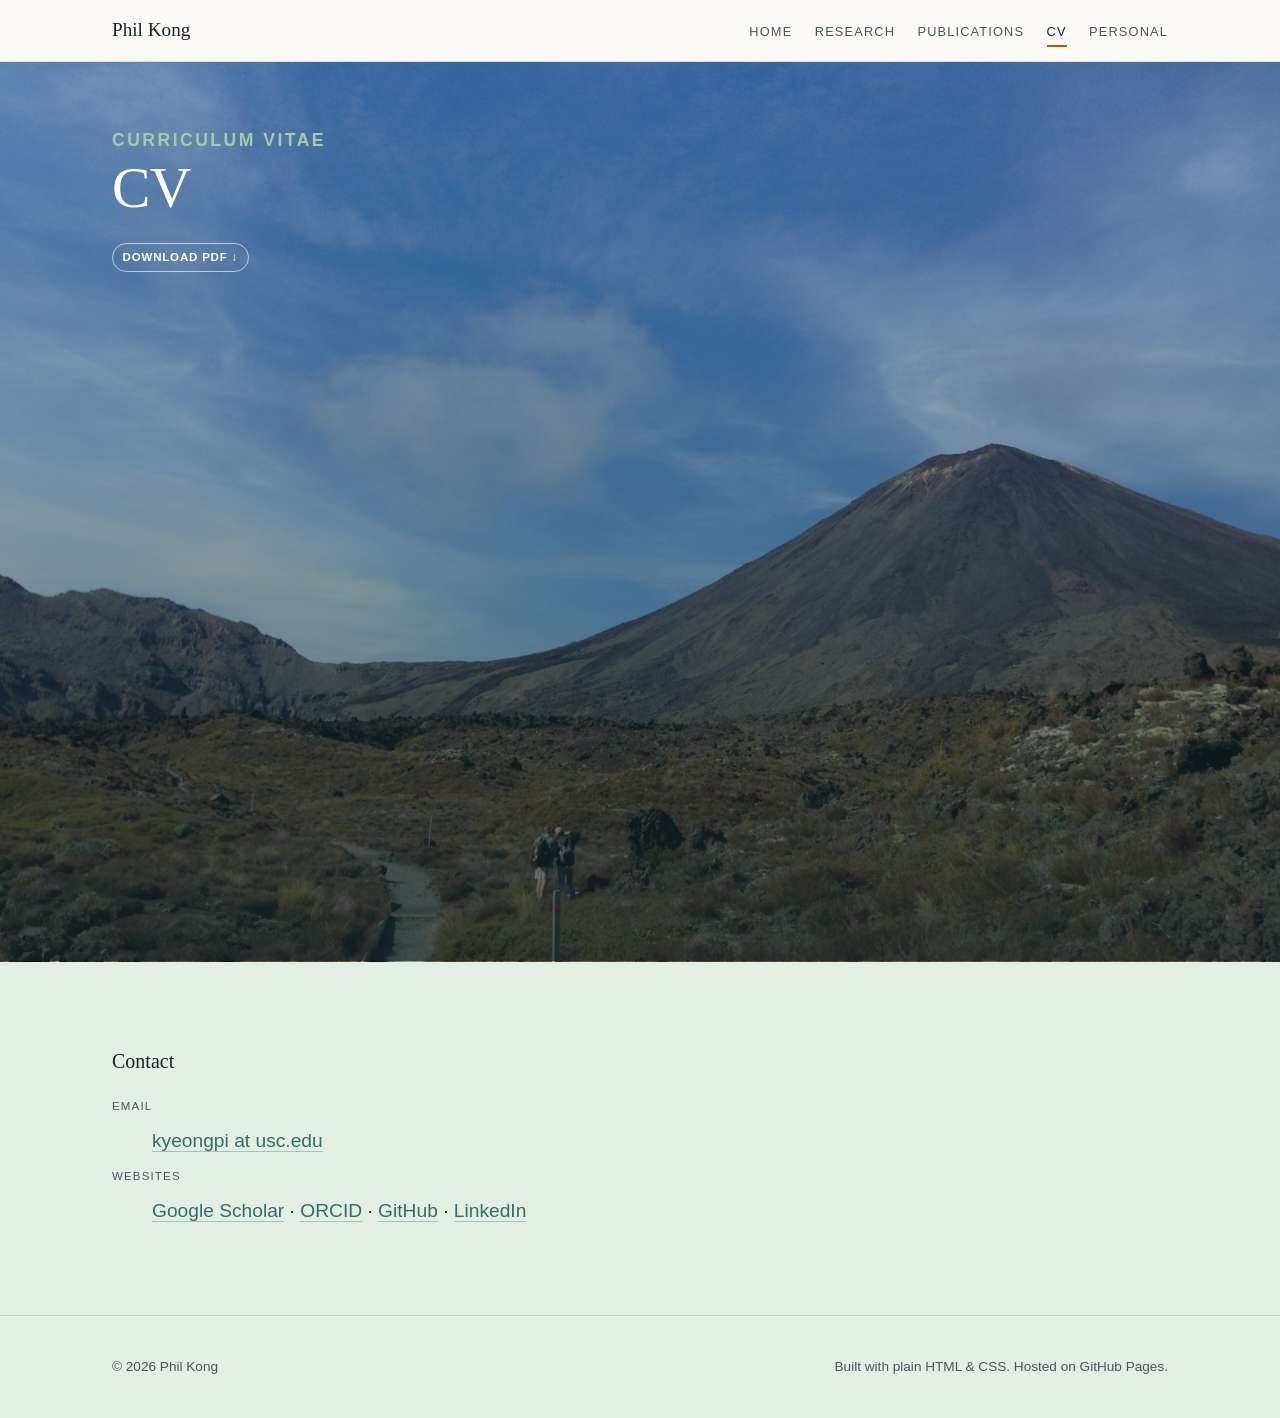
<file: cv.html>
<!DOCTYPE html>
<html lang="en">
<head>
<meta charset="utf-8">
<meta name="viewport" content="width=device-width, initial-scale=1">
<title>CV — Phil Kong</title>
<meta name="description" content="Curriculum vitae: education, research positions, awards, teaching, and service.">
<link rel="canonical" href="https://kpkong.com/cv.html">
<meta property="og:type" content="website">
<meta property="og:url" content="https://kpkong.com/cv.html">
<meta property="og:title" content="CV — Phil Kong">
<meta property="og:description" content="Curriculum vitae: education, research positions, awards, teaching, and service.">
<meta property="og:image" content="https://kpkong.com/images/hero.jpg">
<meta name="twitter:card" content="summary_large_image">
<link rel="stylesheet" href="style.css">
<link rel="icon" href="data:,">
</head>
<body>
<a class="skip-link" href="#main">Skip to content</a>

<header class="site-header">
  <div class="wrap">
    <a class="brand" href="index.html">
      Phil Kong
    </a>
    <nav class="site-nav" aria-label="Main">
      <a href="index.html">Home</a>
      <a href="research.html">Research</a>
      <a href="publications.html">Publications</a>
      <a href="cv.html" aria-current="page">CV</a>
      <a href="personal.html">Personal</a>
    </nav>
  </div>
</header>

<main id="main">

  <div class="hero cv-hero" style="background-image:url('images/MtDoom.jpeg')">
    <div class="wrap">
      <p class="eyebrow">Curriculum vitae</p>
      <h1>CV</h1>
      <p class="lede">
        <a class="tag" href="KyeongPil_Kong_CV_2026.pdf">Download PDF &darr;</a>
      </p>
    </div>
  </div>

</main>

  <!-- ============ CONTACT ============ -->
  <section id="contact" class="section-tint">
    <div class="wrap">
      <h3>Contact</h3>
      <dl class="contact-list">
        <dt>Email</dt>
        <dd><a href="mailto:kyeongpi@usc.edu">kyeongpi at usc.edu</a></dd>
        <dt>Websites</dt>
        <dd>
          <a href="https://scholar.google.com/citations?user=1ndz8eYAAAAJ&hl=en">Google Scholar</a> &middot;
          <a href="https://orcid.org/0000-0001-8914-3611">ORCID</a> &middot;
          <a href="https://github.com/philkongo">GitHub</a> &middot;
          <a href="https://www.linkedin.com/in/kpkong/">LinkedIn</a>
        </dd>
      </dl>
    </div>
  </section>

</main>

<footer class="site-footer">
  <div class="wrap">
    <span>&copy; <span id="year">2026</span> Phil Kong</span>
    <span>Built with plain HTML &amp; CSS. Hosted on GitHub Pages.</span>
  </div>
</footer>

<script>document.getElementById('year').textContent = new Date().getFullYear();</script>
</body>
</html>
</file>
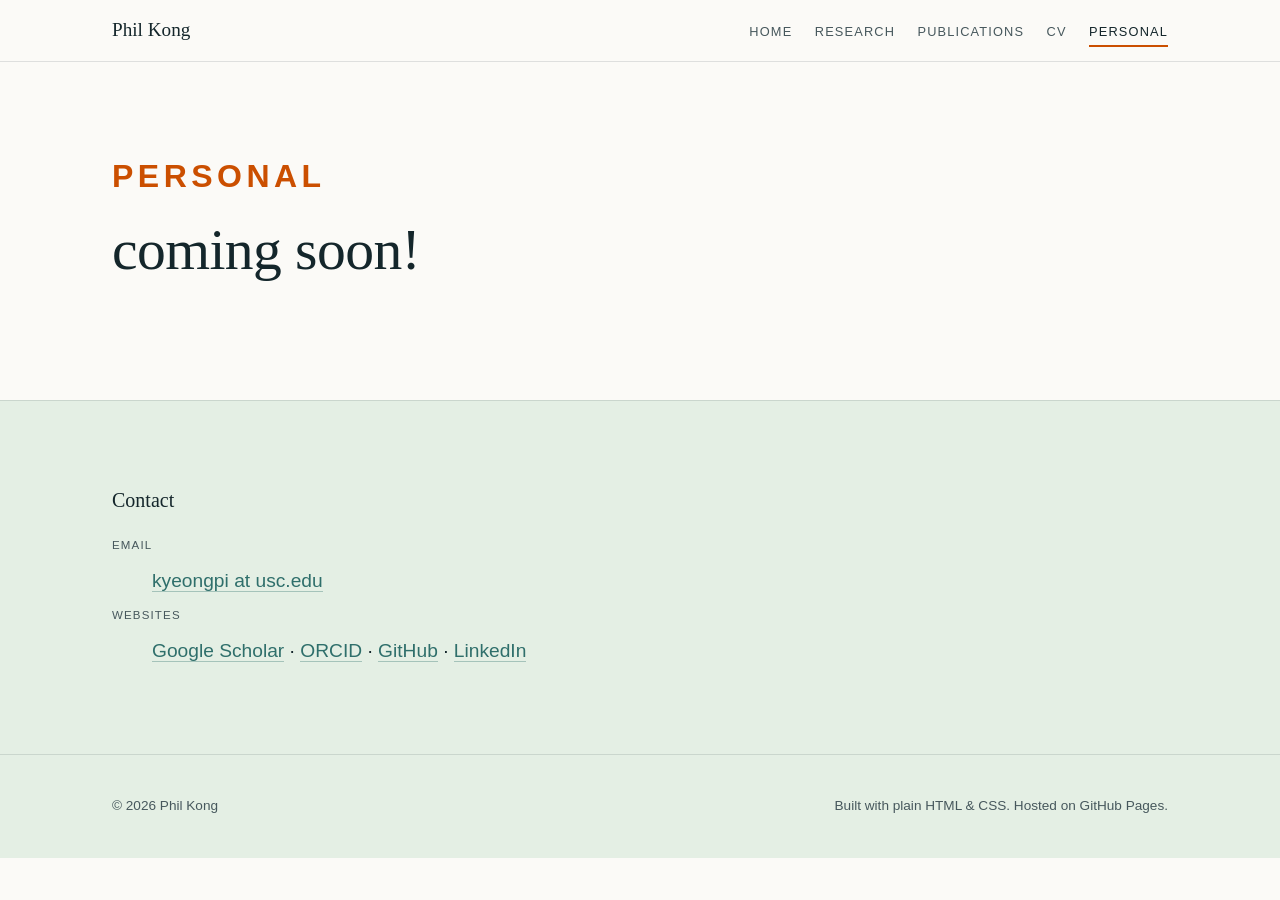
<file: personal.html>
<!DOCTYPE html>
<html lang="en">
<head>
<meta charset="utf-8">
<meta name="viewport" content="width=device-width, initial-scale=1">
<title>Personal — Phil Kong</title>
<meta name="description" content="Things I do when I'm not in the clean lab.">
<link rel="canonical" href="https://kpkong.com/personal.html">
<meta property="og:type" content="website">
<meta property="og:url" content="https://kpkong.com/personal.html">
<meta property="og:title" content="Personal — Phil Kong">
<meta property="og:description" content="Things I do when I'm not in the clean lab.">
<meta property="og:image" content="https://kpkong.com/images/hero.jpg">
<meta name="twitter:card" content="summary_large_image">
<link rel="stylesheet" href="style.css">
<link rel="icon" href="data:,">
</head>
<body>
<a class="skip-link" href="#main">Skip to content</a>

<header class="site-header">
  <div class="wrap">
    <a class="brand" href="index.html">
      Phil Kong
    </a>
    <nav class="site-nav" aria-label="Main">
      <a href="index.html">Home</a>
      <a href="research.html">Research</a>
      <a href="publications.html">Publications</a>
      <a href="cv.html">CV</a>
      <a href="personal.html" aria-current="page">Personal</a>
    </nav>
  </div>
</header>

<main id="main">

  <section>
    <div class="wrap">
      <p class="eyebrow">Personal</p>
      <h1>coming soon!</h1>
    </div>
  </section>

  <!-- ============ SOMETHING YOU DO ============
  <section>
    <div class="wrap split">
      <figure class="split-media">
        <img src="images/personal1.jpg" alt="">
      </figure>
      <div>
        <h2>Interest one</h2>
        <p>
          A short paragraph. Cooking, climbing, film photography, playing an instrument,
          whatever it is &mdash; people read these pages, and they make you a person rather
          than a publication list.
        </p>
      </div>
    </div>
  </section>

  <section class="section-tint">
    <div class="wrap split reverse">
      <figure class="split-media">
        <img src="images/personal2.jpg" alt="">
      </figure>
      <div>
        <h2>Interest two</h2>
        <p>Another short paragraph.</p>
      </div>
    </div>
  </section>

  <!-- ============ GALLERY ============ -->
  <!-- <section>
    <div class="wrap">
      <h2>Photos</h2>
      <p>Ship life, field sites, or anything else worth looking at.</p>
      <div class="gallery">
        <figure>
          <img src="images/gallery1.jpg" alt="">
          <figcaption>Caption.</figcaption>
        </figure>
        <figure>
          <img src="images/gallery2.jpg" alt="">
          <figcaption>Caption.</figcaption>
        </figure>
        <figure>
          <img src="images/gallery3.jpg" alt="">
          <figcaption>Caption.</figcaption>
        </figure>
        <figure>
          <img src="images/gallery4.jpg" alt="">
          <figcaption>Caption.</figcaption>
        </figure>
      </div>
    </div>
  </section>

</main>
  <!-- ============ CONTACT ============ -->
  <section id="contact" class="section-tint">
    <div class="wrap">
      <h3>Contact</h3>
      <dl class="contact-list">
        <dt>Email</dt>
        <dd><a href="mailto:kyeongpi@usc.edu">kyeongpi at usc.edu</a></dd>
        <dt>Websites</dt>
        <dd>
          <a href="https://scholar.google.com/citations?user=1ndz8eYAAAAJ&hl=en">Google Scholar</a> &middot;
          <a href="https://orcid.org/0000-0001-8914-3611">ORCID</a> &middot;
          <a href="https://github.com/philkongo">GitHub</a> &middot;
          <a href="https://www.linkedin.com/in/kpkong/">LinkedIn</a>
        </dd>
      </dl>
    </div>
  </section>

</main>

<footer class="site-footer">
  <div class="wrap">
    <span>&copy; <span id="year">2026</span> Phil Kong</span>
    <span>Built with plain HTML &amp; CSS. Hosted on GitHub Pages.</span>
  </div>
</footer>

<script>document.getElementById('year').textContent = new Date().getFullYear();</script>
</body>
</html>
</file>
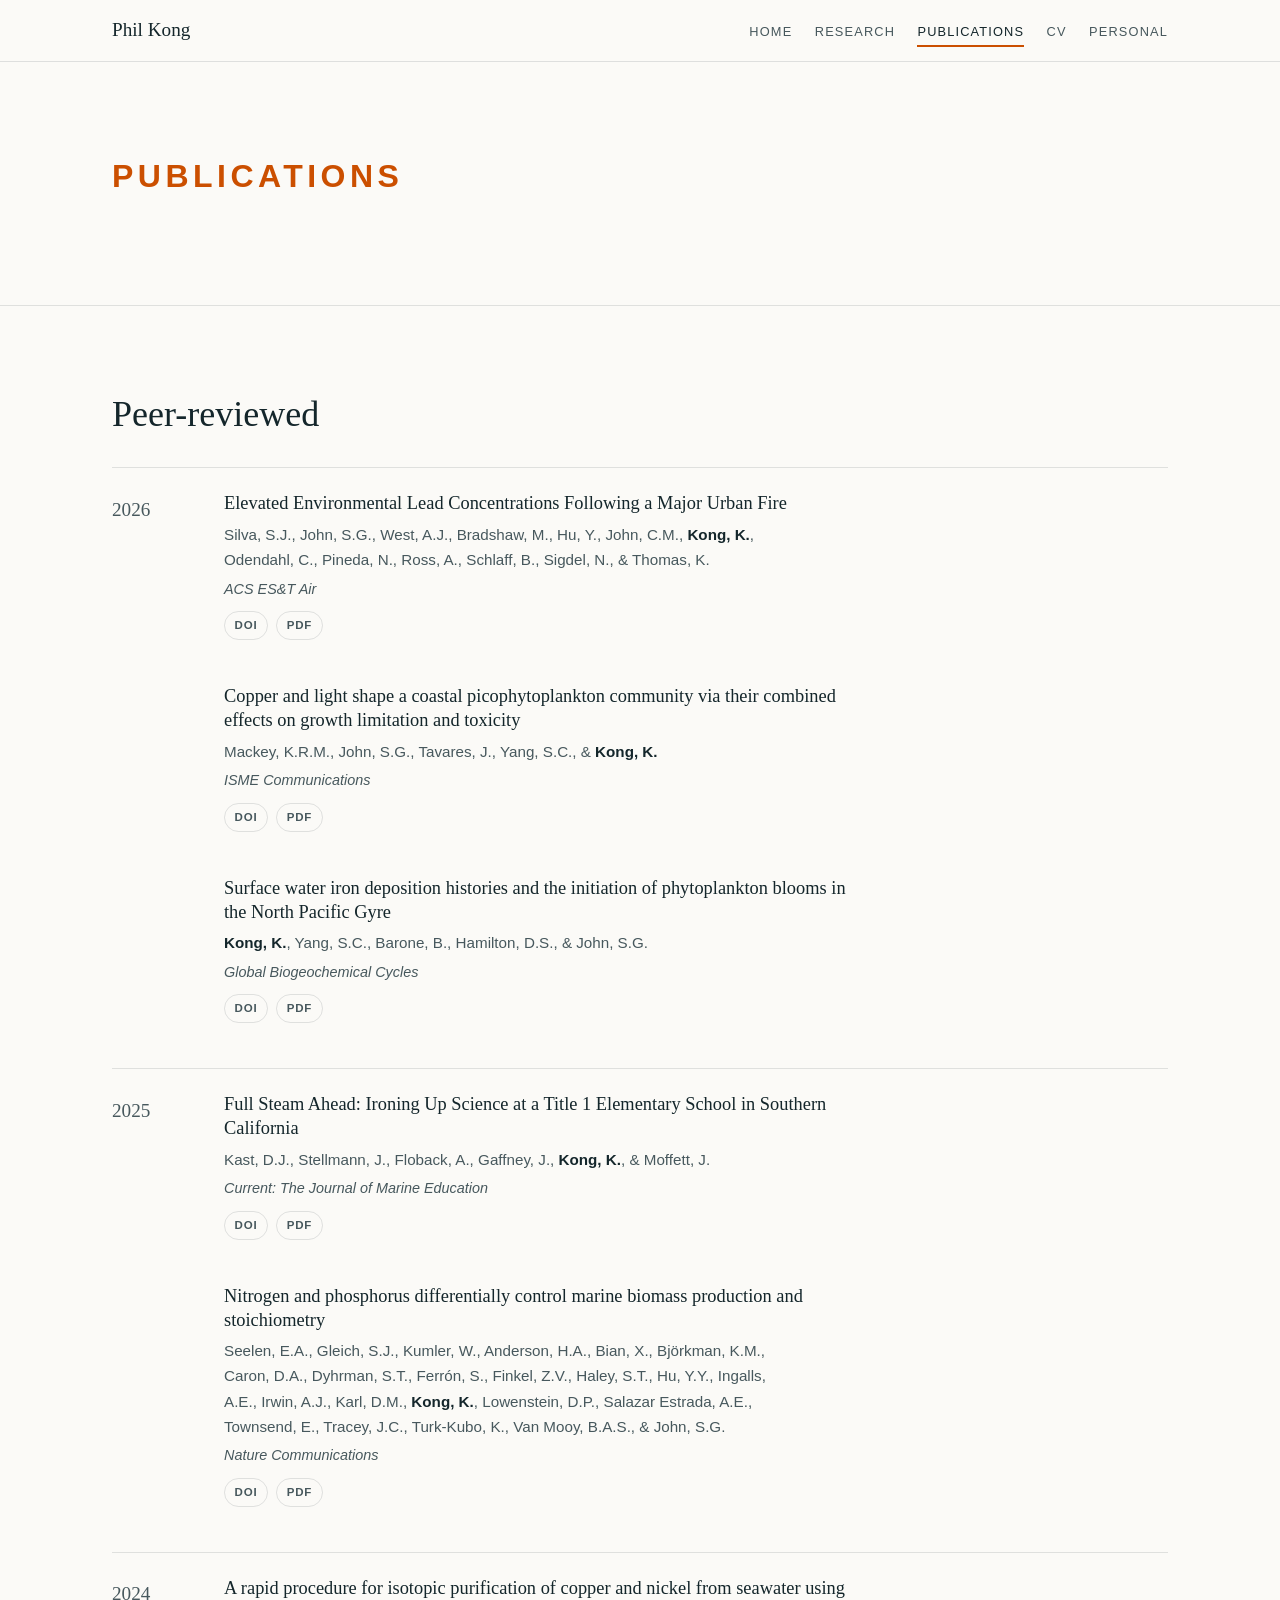
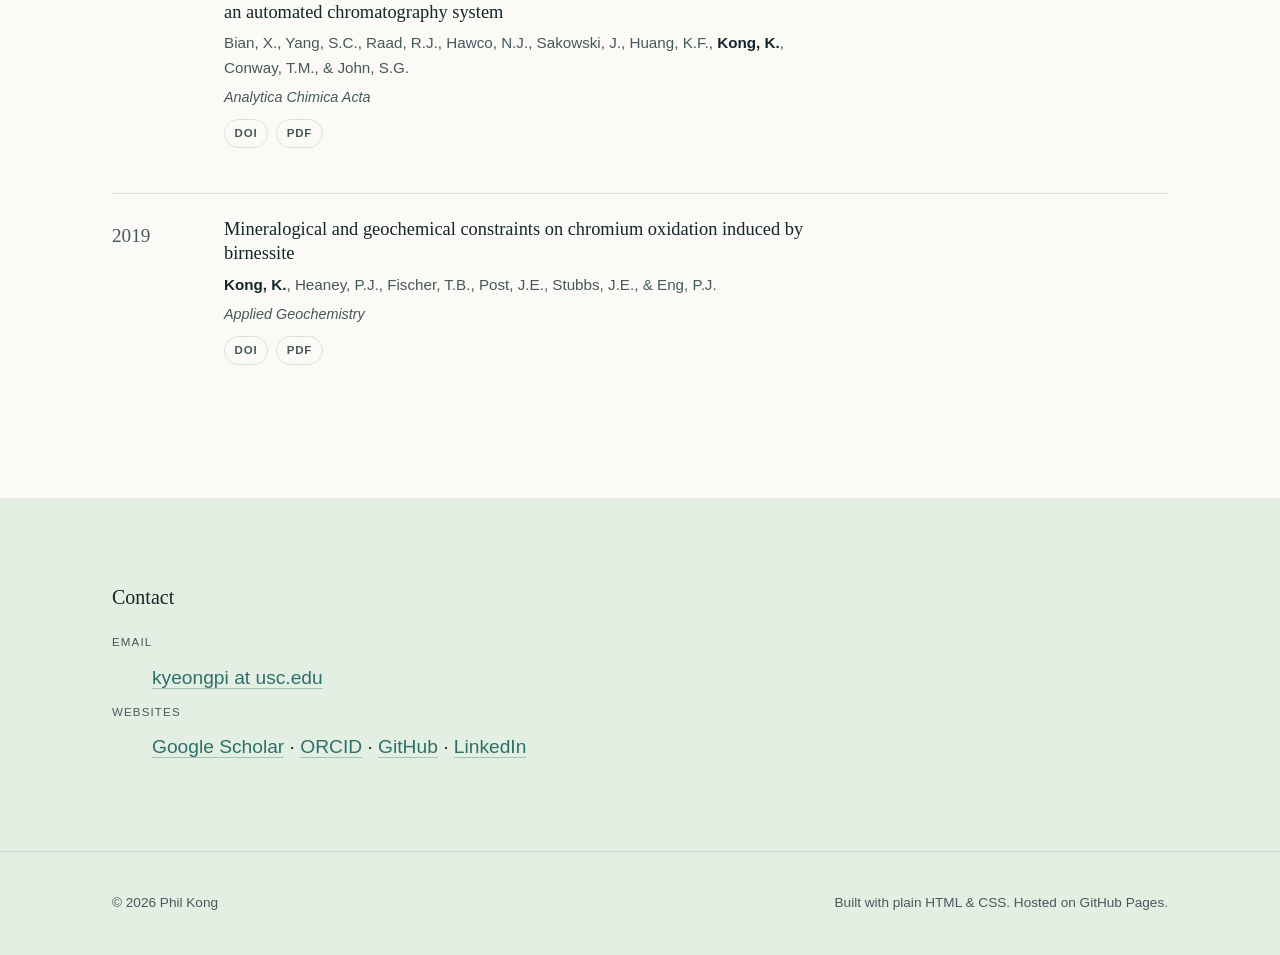
<file: publications.html>
<!DOCTYPE html>
<html lang="en">
<head>
<meta charset="utf-8">
<meta name="viewport" content="width=device-width, initial-scale=1">
<title>Publications — Phil Kong</title>
<meta name="description" content="Peer-reviewed publications, preprints, and conference presentations.">
<link rel="canonical" href="https://www.kpkong.com/publications.html">
<meta property="og:type" content="website">
<meta property="og:url" content="https://www.kpkong.com/publications.html">
<meta property="og:title" content="Publications — Phil Kong">
<meta property="og:description" content="Peer-reviewed publications, preprints, and conference presentations.">
<meta property="og:image" content="https://www.kpkong.com/images/hero.jpg">
<meta name="twitter:card" content="summary_large_image">
<link rel="stylesheet" href="style.css">
<link rel="icon" href="data:,">
</head>
<body>
<a class="skip-link" href="#main">Skip to content</a>

<header class="site-header">
  <div class="wrap">
    <a class="brand" href="index.html">
      Phil Kong
    </a>
    <nav class="site-nav" aria-label="Main">
      <a href="index.html">Home</a>
      <a href="research.html">Research</a>
      <a href="publications.html" aria-current="page">Publications</a>
      <a href="cv.html">CV</a>
      <a href="personal.html">Personal</a>
    </nav>
  </div>
</header>

<main id="main">

  <section>
    <div class="wrap">
      <p class="eyebrow">Publications</p>
    </div>
  </section>

  <!-- ============ PEER-REVIEWED ============ -->
  <section>
    <div class="wrap">
      <h2>Peer-reviewed</h2>

      <ul class="pub-list">

        <li class="pub-year-group">
          <div class="pub-year">2026</div>
          <ul class="pub-sublist">
            <li>
              <h3 class="pub-title">Elevated Environmental Lead Concentrations Following a Major Urban Fire</h3>
              <p class="pub-authors">
                Silva, S.J., John, S.G., West, A.J., Bradshaw, M., Hu, Y., John, C.M.,
                <span class="me">Kong, K.</span>, Odendahl, C., Pineda, N., Ross, A., Schlaff, B., Sigdel, N., &amp; Thomas, K.
              </p>
              <p class="pub-venue">ACS ES&amp;T Air</p>
              <p class="pub-links">
                <a class="tag" href="https://doi.org/10.1021/acsestair.6c00015">DOI</a>
                <a class="tag" href="pdf/silva_et_al_2026.pdf">PDF</a>
              </p>
            </li>
            <li>
              <h3 class="pub-title">Copper and light shape a coastal picophytoplankton community via their combined effects on growth limitation and toxicity</h3>
              <p class="pub-authors">
                Mackey, K.R.M., John, S.G., Tavares, J., Yang, S.C., &amp; <span class="me">Kong, K.</span>
              </p>
              <p class="pub-venue">ISME Communications</p>
              <p class="pub-links">
                <a class="tag" href="https://doi.org/10.1093/ismeco/ycag124">DOI</a>
                <a class="tag" href="pdf/mackey_et_al_2026.pdf">PDF</a>
              </p>
            </li>
            <li>
              <h3 class="pub-title">Surface water iron deposition histories and the initiation of phytoplankton blooms in the North Pacific Gyre</h3>
              <p class="pub-authors">
                <span class="me">Kong, K.</span>, Yang, S.C., Barone, B., Hamilton, D.S., &amp; John, S.G.
              </p>
              <p class="pub-venue">Global Biogeochemical Cycles</p>
              <p class="pub-links">
                <a class="tag" href="https://doi.org/10.1029/2025GB008499">DOI</a>
                <a class="tag" href="pdf/kong_et_al_2026.pdf">PDF</a>
              </p>
            </li>
          </ul>
        </li>

        <li class="pub-year-group">
          <div class="pub-year">2025</div>
          <ul class="pub-sublist">
            <li>
              <h3 class="pub-title">Full Steam Ahead: Ironing Up Science at a Title 1 Elementary School in Southern California</h3>
              <p class="pub-authors">
                Kast, D.J., Stellmann, J., Floback, A., Gaffney, J., <span class="me">Kong, K.</span>, &amp; Moffett, J.
              </p>
              <p class="pub-venue">Current: The Journal of Marine Education</p>
              <p class="pub-links">
                <a class="tag" href="https://doi.org/10.5334/cjme.136">DOI</a>
                <a class="tag" href="pdf/kast_et_al_2025.pdf">PDF</a>
              </p>
            </li>
            <li>
              <h3 class="pub-title">Nitrogen and phosphorus differentially control marine biomass production and stoichiometry</h3>
              <p class="pub-authors">
                Seelen, E.A., Gleich, S.J., Kumler, W., Anderson, H.A., Bian, X., Björkman, K.M., Caron, D.A., Dyhrman, S.T.,
                Ferrón, S., Finkel, Z.V., Haley, S.T., Hu, Y.Y., Ingalls, A.E., Irwin, A.J., Karl, D.M., <span class="me">Kong, K.</span>,
                Lowenstein, D.P., Salazar Estrada, A.E., Townsend, E., Tracey, J.C., Turk-Kubo, K., Van Mooy, B.A.S., &amp; John, S.G.
              </p>
              <p class="pub-venue">Nature Communications</p>
              <p class="pub-links">
                <a class="tag" href="https://doi.org/10.1038/s41467-025-61061-0">DOI</a>
                <a class="tag" href="pdf/seelen_et_al_2025.pdf">PDF</a>
              </p>
            </li>
          </ul>
        </li>

        <li class="pub-year-group">
          <div class="pub-year">2024</div>
          <ul class="pub-sublist">
            <li>
              <h3 class="pub-title">A rapid procedure for isotopic purification of copper and nickel from seawater using an automated chromatography system</h3>
              <p class="pub-authors">
                Bian, X., Yang, S.C., Raad, R.J., Hawco, N.J., Sakowski, J., Huang, K.F., <span class="me">Kong, K.</span>, Conway, T.M., &amp; John, S.G.
              </p>
              <p class="pub-venue">Analytica Chimica Acta</p>
              <p class="pub-links">
                <a class="tag" href="https://doi.org/10.1016/j.aca.2024.342753">DOI</a>
                <a class="tag" href="pdf/bian_et_al_2024.pdf">PDF</a>
              </p>
            </li>
          </ul>
        </li>

        <li class="pub-year-group">
          <div class="pub-year">2019</div>
          <ul class="pub-sublist">
            <li>
              <h3 class="pub-title">Mineralogical and geochemical constraints on chromium oxidation induced by birnessite</h3>
              <p class="pub-authors">
                <span class="me">Kong, K.</span>, Heaney, P.J., Fischer, T.B., Post, J.E., Stubbs, J.E., &amp; Eng, P.J.
              </p>
              <p class="pub-venue">Applied Geochemistry</p>
              <p class="pub-links">
                <a class="tag" href="https://doi.org/10.1016/j.apgeochem.2019.104365">DOI</a>
                <a class="tag" href="pdf/kong_et_al_2019.pdf">PDF</a>
              </p>
            </li>
          </ul>
        </li>

      </ul>
    </div>
  </section>

</main>
  <!-- ============ CONTACT ============ -->
  <section id="contact" class="section-tint">
    <div class="wrap">
      <h3>Contact</h3>
      <dl class="contact-list">
        <dt>Email</dt>
        <dd><a href="mailto:kyeongpi@usc.edu">kyeongpi at usc.edu</a></dd>
        <dt>Websites</dt>
        <dd>
          <a href="https://scholar.google.com/citations?user=1ndz8eYAAAAJ&hl=en">Google Scholar</a> &middot;
          <a href="https://orcid.org/0000-0001-8914-3611">ORCID</a> &middot;
          <a href="https://github.com/philkongo">GitHub</a> &middot;
          <a href="https://www.linkedin.com/in/kpkong/">LinkedIn</a>
        </dd>
      </dl>
    </div>
  </section>

</main>

<footer class="site-footer">
  <div class="wrap">
    <span>&copy; <span id="year">2026</span> Phil Kong</span>
    <span>Built with plain HTML &amp; CSS. Hosted on GitHub Pages.</span>
  </div>
</footer>

<script>document.getElementById('year').textContent = new Date().getFullYear();</script>
</body>
</html>
</file>
<file: style.css>
/* ============================================================
   Personal academic site — shared stylesheet
   Palette:  ink #14262b | sea #2f6f6b | sage #a5cca7 | ember #cb4f00
   ============================================================ */

:root {
  --ink:      #14262b;
  --ink-soft: #47585d;
  --sea:      #2f6f6b;
  --sage:     #a5cca7;
  --sage-pale:#e4efe4;
  --ember:    #cb4f00;
  --paper:    #fbfaf7;
  --rule:     rgba(20, 38, 43, 0.12);

  --serif: "Iowan Old Style", "Palatino Linotype", Palatino, Georgia, serif;
  --sans:  -apple-system, BlinkMacSystemFont, "Segoe UI", Roboto, Helvetica, Arial, sans-serif;

  --measure: 68ch;
  --wide:    1120px;
  --pad:     2rem;
}

*, *::before, *::after { box-sizing: border-box; }

html {
  font-size: 100%;
  scroll-behavior: smooth;
  -webkit-text-size-adjust: 100%;
}

body {
  margin: 0;
  background: var(--paper);
  color: var(--ink);
  font-family: var(--sans);
  font-size: 1.2rem;
  line-height: 1.65;
  -webkit-font-smoothing: antialiased;
}

img { max-width: 100%; height: auto; display: block; border: 0; }

::selection { background: var(--sage); color: var(--ink); }

/* ---------- Typography ---------- */

h1, h2, h3, h4 {
  font-family: var(--serif);
  font-weight: 400;
  line-height: 1.15;
  color: var(--ink);
  margin: 0 0 0.5em;
  text-rendering: optimizeLegibility;
}

h1 { font-size: clamp(2.4rem, 5.5vw, 3.6rem); letter-spacing: -0.01em; }
h2 { font-size: clamp(1.7rem, 3.2vw, 2.25rem); }
h3 { font-size: 1.25rem; }

p { margin: 0 0 1.1em; max-width: var(--measure); }

a {
  color: var(--sea);
  text-decoration: none;
  border-bottom: 1px solid rgba(47, 111, 107, 0.35);
  transition: color 0.15s ease, border-color 0.15s ease;
}
a:hover { color: var(--ember); border-bottom-color: var(--ember); }

.eyebrow {
  font-family: var(--sans);
  font-size: 2rem;
  font-weight: 600;
  letter-spacing: 0.14em;
  text-transform: uppercase;
  color: var(--ember);
  margin: 0 0 0.9rem;
}

.lede { font-size: 1.2rem; color: var(--ink-soft); }

.muted { color: var(--ink-soft); }

.footnote {
  font-size: 0.85rem;
  color: var(--ink-soft);
  max-width: var(--measure);
}

/* ---------- Layout helpers ---------- */

.wrap {
  width: 100%;
  max-width: var(--wide);
  margin-inline: auto;
  padding-inline: var(--pad);
}

section { padding-block: clamp(3rem, 7vw, 5.5rem); }

section + section { border-top: 1px solid var(--rule); }

.section-tint { background: var(--sage-pale); }

.skip-link {
  position: absolute;
  left: -9999px;
}
.skip-link:focus {
  left: 1rem; top: 1rem;
  z-index: 100;
  background: var(--ink);
  color: var(--paper);
  padding: 0.5rem 0.9rem;
  border-radius: 4px;
}

/* ---------- Header / nav ---------- */

.site-header {
  position: sticky;
  top: 0;
  z-index: 50;
  background: rgba(251, 250, 247, 0.92);
  backdrop-filter: saturate(180%) blur(10px);
  border-bottom: 1px solid var(--rule);
}

.site-header .wrap {
  display: flex;
  flex-wrap: wrap;
  align-items: baseline;
  gap: 0.5rem 2rem;
  padding-block: 0.9rem;
}

.brand {
  font-family: var(--serif);
  font-size: 1.2rem;
  color: var(--ink);
  border: 0;
  white-space: nowrap;
}
.brand:hover { color: var(--ember); }
.brand small {
  display: block;
  font-family: var(--sans);
  font-size: 0.7rem;
  letter-spacing: 0.1em;
  text-transform: uppercase;
  color: var(--ink-soft);
  margin-top: 0.15rem;
}

.site-nav {
  margin-left: auto;
  display: flex;
  flex-wrap: wrap;
  gap: 1.4rem;
}

.site-nav a {
  font-size: 0.8rem;
  letter-spacing: 0.09em;
  text-transform: uppercase;
  font-weight: 500;
  color: var(--ink-soft);
  border: 0;
  padding-bottom: 2px;
  border-bottom: 2px solid transparent;
}
.site-nav a:hover { color: var(--ink); border-bottom-color: var(--sage); }
.site-nav a[aria-current="page"] {
  color: var(--ink);
  border-bottom-color: var(--ember);
}

/* ---------- Hero ---------- */

.hero {
  position: relative;
  min-height: clamp(214px, 35vh, 348px);
  display: flex;
  align-items: flex-end;
  background: var(--ink) center/cover no-repeat;
  border-bottom: 1px solid var(--rule);
}

.hero::after {
  content: "";
  position: absolute;
  inset: 0;
  background: linear-gradient(
    180deg,
    rgba(20, 38, 43, 0.15) 0%,
    rgba(20, 38, 43, 0.72) 100%
  );
}

.hero .wrap {
  position: relative;
  z-index: 1;
  padding-block: clamp(2.5rem, 6vw, 4rem);
}

.hero h1 { color: #fff; margin-bottom: 0.35em; }
.hero p {
  color: rgba(255, 255, 255, 0.86);
  font-size: 1.1rem;
  max-width: 56ch;
  margin: 0;
}
.hero .eyebrow { color: var(--sage); }

.hero-credit {
  position: absolute;
  right: var(--pad);
  bottom: 0.6rem;
  z-index: 2;
  font-size: 0.7rem;
  color: rgba(255, 255, 255, 0.6);
}
.hero-credit a { color: inherit; border-bottom-color: rgba(255,255,255,0.3); }

/* ---------- Split blocks (image + text) ---------- */

.split {
  display: grid;
  grid-template-columns: minmax(0, 1fr) minmax(0, 1.25fr);
  gap: clamp(2rem, 5vw, 4rem);
  align-items: start;
}

.split.reverse > .split-media { order: 2; }

.split-wide-media { grid-template-columns: minmax(0, 1fr) minmax(0, 1fr); }

.split-media img { border-radius: 3px; }

.figure-row {
  display: grid;
  grid-template-columns: 1fr 1fr;
  gap: 0;
  margin-top: 1.5rem;
}
.figure-row img { width: 100%; border-radius: 3px; }
.figure-row figcaption {
  font-size: 0.8rem;
  color: var(--ink-soft);
  margin-top: 0.6rem;
  line-height: 1.45;
}

.thread-text {
  max-width: var(--measure);
  margin-top: 2rem;
  color: var(--ink-soft);
  font-size: 0.92rem;
}

.cv-hero {
  min-height: 100vh;
  align-items: flex-start;
}
.cv-hero .tag {
  color: #fff;
  border-color: rgba(255, 255, 255, 0.6);
}
.cv-hero a.tag:hover {
  color: var(--ink);
  background: #fff;
}

.thread-video {
  aspect-ratio: 3272 / 1536;
  width: 100%;
  object-fit: contain;
  border-radius: 3px;
  background: var(--sage-pale);
}

.split-media figcaption {
  font-size: 0.8rem;
  color: var(--ink-soft);
  margin-top: 0.6rem;
  line-height: 1.45;
}

.portrait {
  aspect-ratio: 1 / 1 ;
  object-fit: cover;
  width: 100%;
  background: var(--sage-pale);
}

/* ---------- Card grid (research areas) ---------- */

.card-grid {
  display: grid;
  grid-template-columns: repeat(auto-fit, minmax(240px, 1fr));
  gap: clamp(1.5rem, 3.5vw, 2.5rem);
  margin-top: 2.5rem;
}

.card {
  display: flex;
  flex-direction: column;
  gap: 0.9rem;
  border: 0;
  color: inherit;
}
.card:hover { color: inherit; }

.card-thumb {
  aspect-ratio: 1 / 1;
  width: 100%;
  object-fit: cover;
  background: var(--sage-pale);
  transition: transform 0.25s ease, box-shadow 0.25s ease;
}
.card:hover .card-thumb {
  transform: translateY(-4px);
  box-shadow: 0 12px 28px rgba(20, 38, 43, 0.16);
}

.card h3 { margin: 0; }
.card:hover h3 { color: var(--ember); }
.card p { font-size: 0.95rem; color: var(--ink-soft); margin: 0; }

/* ---------- Publications ---------- */

.pub-list { list-style: none; margin: 2rem 0 0; padding: 0; }

.pub-year-group {
  display: grid;
  grid-template-columns: 5.5rem minmax(0, 1fr);
  gap: 0.5rem 1.5rem;
  padding-block: 1.5rem;
  border-top: 1px solid var(--rule);
}

.pub-year {
  font-family: var(--serif);
  font-size: 1.2rem;
  color: var(--ink-soft);
  padding-top: 0.1rem;
}

.pub-sublist {
  list-style: none;
  margin: 0;
  padding: 0;
  display: flex;
  flex-direction: column;
  gap: 1.5rem;
}

.pub-title {
  font-family: var(--serif);
  font-size: 1.15rem;
  line-height: 1.3;
  margin: 0 0 0.35rem;
  max-width: var(--measure);
}

.pub-authors {
  font-size: 0.95rem;
  color: var(--ink-soft);
  margin: 0 0 0.35rem;
  max-width: var(--measure);
}
.pub-authors .me { color: var(--ink); font-weight: 600; }

.pub-venue { font-size: 0.9rem; font-style: italic; color: var(--ink-soft); margin: 0; }

.pub-links {
  display: flex;
  flex-wrap: wrap;
  gap: 0.5rem;
  margin-top: 0.6rem;
}

.tag {
  display: inline-block;
  font-size: 0.72rem;
  letter-spacing: 0.07em;
  text-transform: uppercase;
  font-weight: 600;
  padding: 0.25rem 0.6rem;
  border: 1px solid var(--rule);
  border-radius: 100px;
  color: var(--ink-soft);
  background: transparent;
}
a.tag:hover {
  color: var(--paper);
  background: var(--sea);
  border-color: var(--sea);
}

/* Highlight cards */
.highlight-grid {
  display: grid;
  grid-template-columns: repeat(auto-fit, minmax(280px, 1fr));
  gap: 2rem;
  margin-top: 2.5rem;
}

.highlight {
  background: #fff;
  border: 1px solid var(--rule);
  border-radius: 4px;
  overflow: hidden;
  display: flex;
  flex-direction: column;
}

.highlight img {
  aspect-ratio: 16 / 10;
  object-fit: cover;
  width: 100%;
  background: var(--sage-pale);
}

.highlight img.fig4-thumb {
  aspect-ratio: 889 / 693;
  width: 889px;
  max-width: 100%;
  height: auto;
  object-fit: cover;
}

.highlight-body { padding: 1.25rem 1.4rem 1.5rem; }
.highlight-body h3 { font-size: 1.1rem; margin-bottom: 0.4rem; }
.highlight-body p { font-size: 0.92rem; color: var(--ink-soft); margin: 0 0 0.8rem; }

/* ---------- CV ---------- */

.cv-entry {
  display: grid;
  grid-template-columns: 9rem minmax(0, 1fr);
  gap: 0.4rem 1.5rem;
  padding-block: 1.2rem;
  border-top: 1px solid var(--rule);
}

.cv-date {
  font-size: 0.9rem;
  color: var(--ink-soft);
  font-variant-numeric: tabular-nums;
  padding-top: 0.15rem;
}

.cv-entry h3 { margin: 0 0 0.2rem; font-size: 1.1rem; }
.cv-entry p { margin: 0; font-size: 0.95rem; color: var(--ink-soft); }

/* ---------- Gallery (personal page) ---------- */

.gallery {
  display: grid;
  grid-template-columns: repeat(auto-fit, minmax(220px, 1fr));
  gap: 1rem;
  margin-top: 2.5rem;
}

.gallery figure { margin: 0; }
.gallery img {
  aspect-ratio: 3 / 2;
  object-fit: cover;
  width: 100%;
  border-radius: 3px;
  background: var(--sage-pale);
}
.gallery figcaption {
  font-size: 0.82rem;
  color: var(--ink-soft);
  margin-top: 0.45rem;
}

/* ---------- Contact / footer ---------- */

.contact-list {
  list-style: none;
  margin: 1.5rem 0 0;
  padding: 0;
  display: grid;
  gap: 0.6rem;
}
.contact-list dt {
  font-size: 0.72rem;
  letter-spacing: 0.1em;
  text-transform: uppercase;
  color: var(--ink-soft);
}

.site-footer {
  border-top: 1px solid var(--rule);
  padding-block: 2.5rem;
  font-size: 0.85rem;
  color: var(--ink-soft);
  background: var(--sage-pale);
}
.site-footer .wrap {
  display: flex;
  flex-wrap: wrap;
  gap: 0.75rem 2rem;
  justify-content: space-between;
  align-items: center;
}
.site-footer a { color: var(--ink-soft); }

/* ---------- Responsive ---------- */

@media (max-width: 780px) {
  :root { --pad: 1.25rem; }

  .split { grid-template-columns: 1fr; }
  .split.reverse > .split-media { order: 0; }

  .figure-row { grid-template-columns: 1fr; }

  .split-media .portrait { max-width: 320px; }

  .pub-year-group { grid-template-columns: 1fr; gap: 0.35rem; }
  .pub-year { font-size: 0.95rem; }

  .cv-entry { grid-template-columns: 1fr; gap: 0.25rem; }

  .site-header .wrap { padding-block: 0.75rem; }
  .site-nav { gap: 1rem; width: 100%; margin-left: 0; }
}

@media (prefers-reduced-motion: reduce) {
  * { animation: none !important; transition: none !important; scroll-behavior: auto !important; }
}

/* ---------- Print (CV) ---------- */

@media print {
  .site-header, .site-footer, .hero { display: none; }
  body { background: #fff; font-size: 11pt; }
  section { padding-block: 0.5rem; border: 0; }
  a { color: #000; border: 0; }
}
</file>
